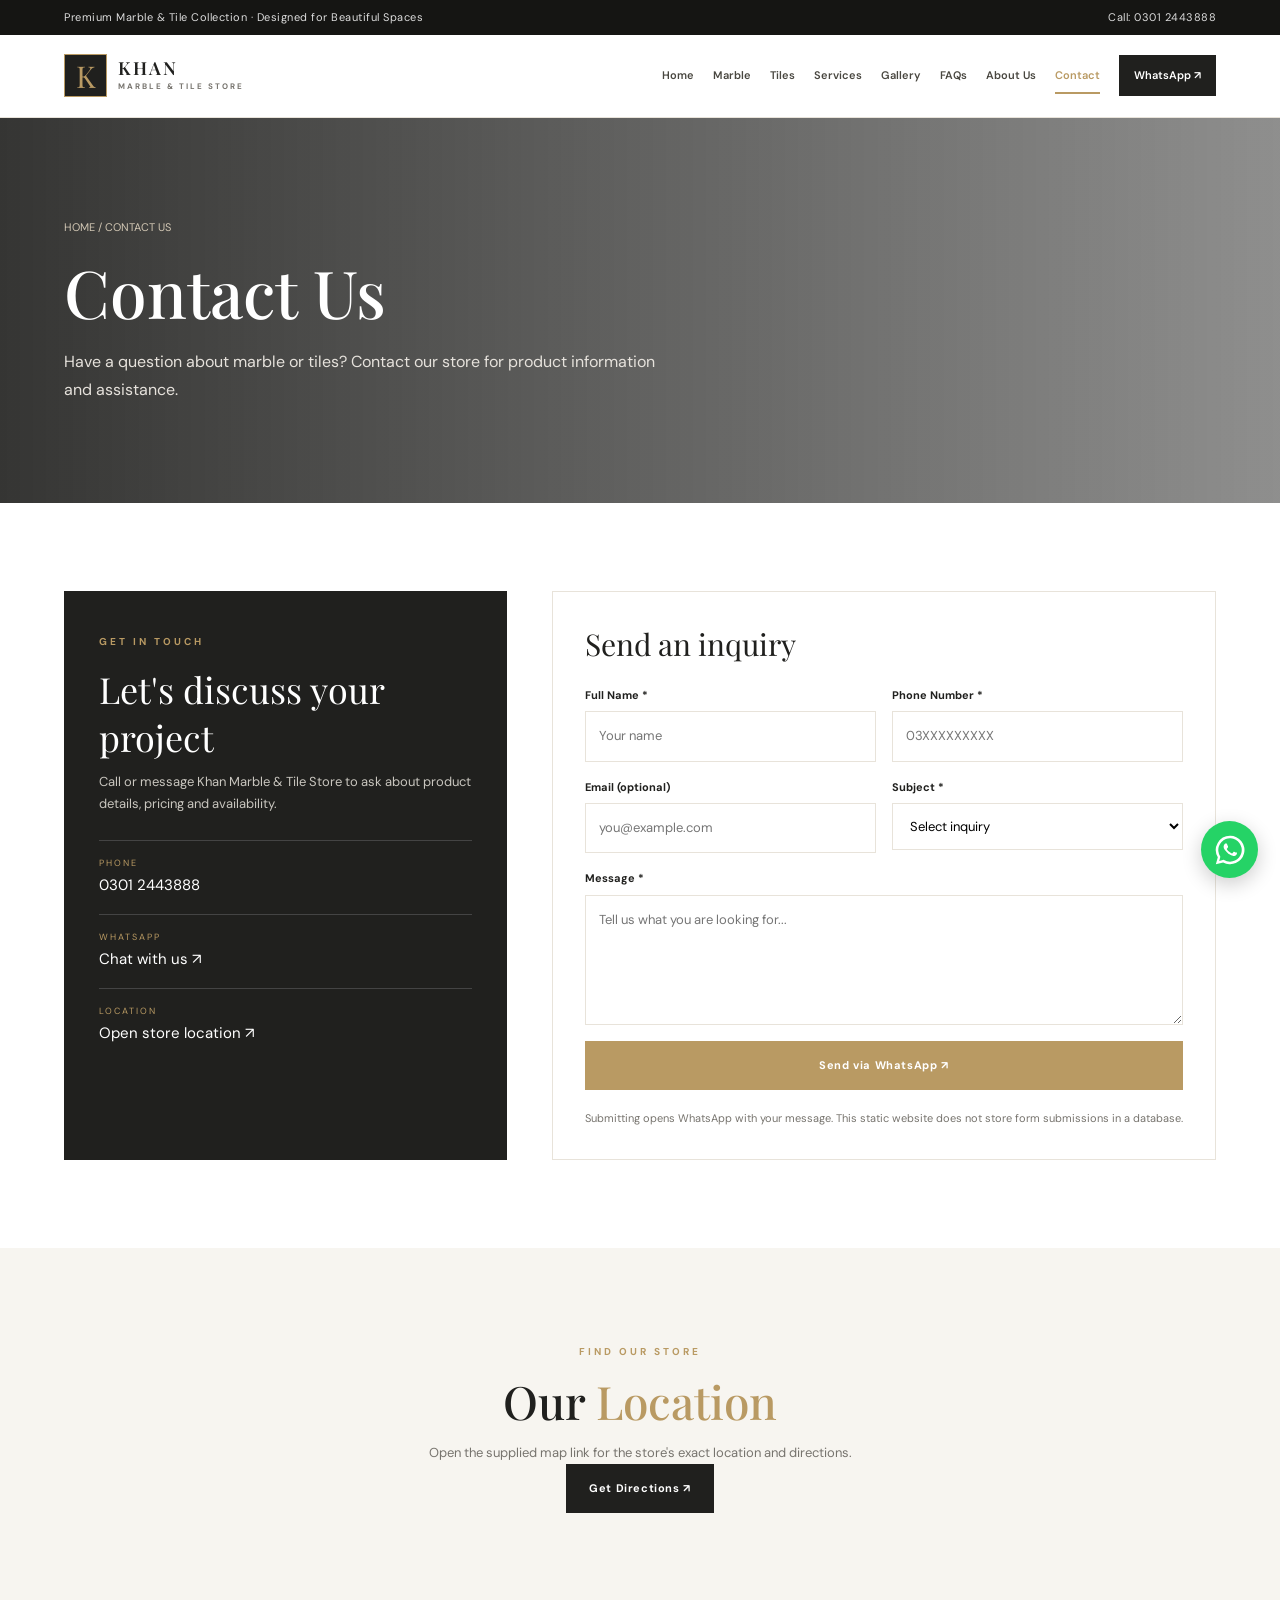
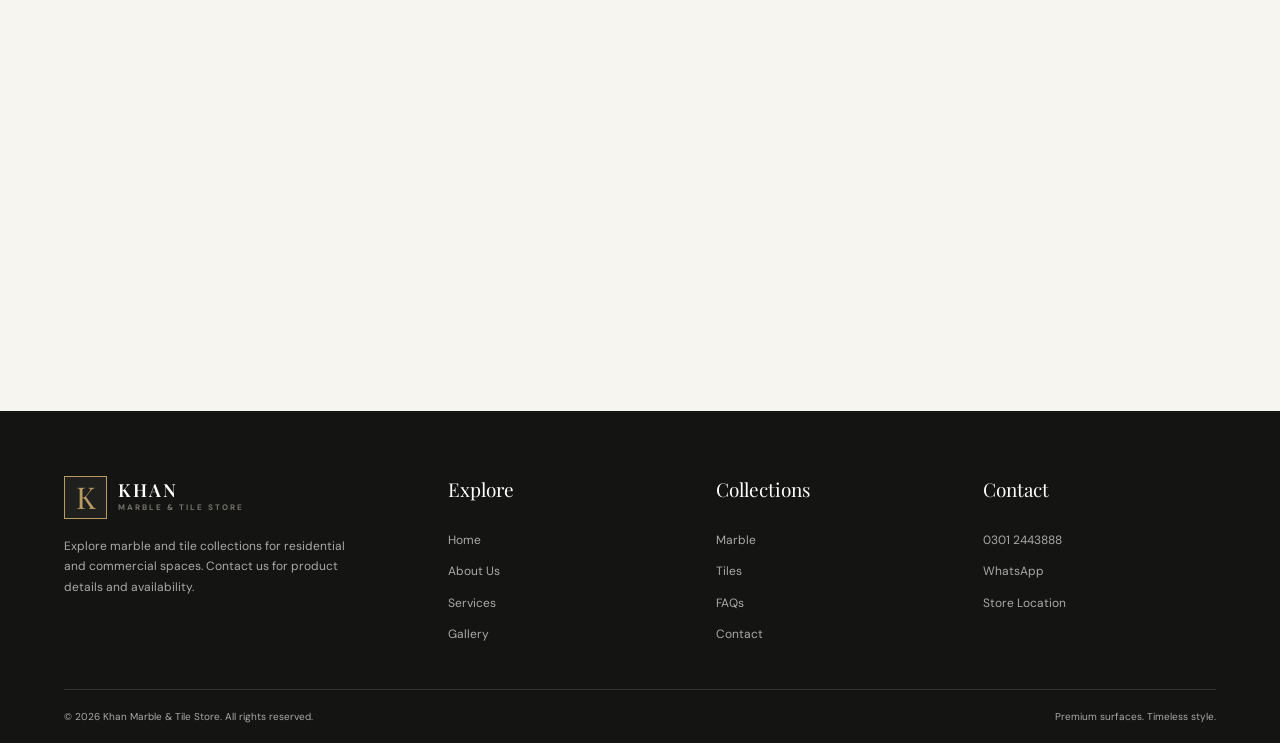
<file: KHAN-MARBLE-WEBSITE/KHAN-MARBLE-WEBSITE/pages/contact.html>
<!DOCTYPE html>
<html lang="en">
<head>
    <meta charset="UTF-8">
    <meta name="viewport" content="width=device-width, initial-scale=1.0">

    <title>Contact Us | Khan Marble & Tile Store</title>
    <meta name="description" content="Contact Khan Marble & Tile Store by phone, WhatsApp or map.">

    <link rel="preconnect" href="https://fonts.googleapis.com">
    <link rel="preconnect" href="https://fonts.gstatic.com" crossorigin>

    <link href="https://fonts.googleapis.com/css2?family=DM+Sans:wght@400;500;600;700&family=Playfair+Display:wght@400;500;600;700&display=swap" rel="stylesheet">

    <link rel="stylesheet" href="../css/style.css">
</head>

<body>

<!-- TOPBAR -->
<div class="topbar">
    <span>Premium Marble & Tile Collection · Designed for Beautiful Spaces</span>
    <a href="tel:03012443888">Call: 0301 2443888</a>
</div>

<!-- HEADER / NAVIGATION -->
<header class="site-header">
    <div class="container nav-wrap">

        <a class="brand" href="../index.html">
            <span class="brand-mark">K</span>
            <span class="brand-copy">
                <strong>KHAN</strong>
                <small>MARBLE & TILE STORE</small>
            </span>
        </a>

        <button class="menu-btn" aria-label="Toggle navigation" aria-expanded="false">☰</button>

        <nav class="nav">
            <a href="../index.html">Home</a>
            <a href="marble.html">Marble</a>
            <a href="tiles.html">Tiles</a>
            <a href="services.html">Services</a>
            <a href="gallery.html">Gallery</a>
            <a href="faqs.html">FAQs</a>
            <a href="about.html">About Us</a>
            <a class="active" href="contact.html">Contact</a>
            <a class="nav-cta" href="https://wa.me/923012443888" target="_blank" rel="noopener">WhatsApp ↗</a>
        </nav>

    </div>
</header>

<!-- PAGE HERO -->
<section class="page-hero">
    <div class="container">
        <div class="breadcrumb">HOME / CONTACT US</div>

        <h1>Contact Us</h1>

        <p>
            Have a question about marble or tiles?
            Contact our store for product information and assistance.
        </p>
    </div>
</section>

<!-- CONTACT SECTION -->
<section class="section">
    <div class="container contact-grid">

        <div class="contact-panel">

            <span class="kicker">GET IN TOUCH</span>

            <h2 style="font:36px var(--serif);margin-top:12px">
                Let's discuss your project
            </h2>

            <p>
                Call or message Khan Marble & Tile Store to ask about
                product details, pricing and availability.
            </p>

            <div class="contact-line">
                <small>PHONE</small>
                <a href="tel:03012443888">0301 2443888</a>
            </div>

            <div class="contact-line">
                <small>WHATSAPP</small>
                <a href="https://wa.me/923012443888" target="_blank" rel="noopener">
                    Chat with us ↗
                </a>
            </div>

            <div class="contact-line">
                <small>LOCATION</small>
                <a href="https://maps.app.goo.gl/QW18ZuLsCCHN7kEE7?g_st=iw" target="_blank" rel="noopener">
                    Open store location ↗
                </a>
            </div>

        </div>

        <!-- CONTACT FORM -->
        <form class="form-card" id="contactForm">

            <h2 style="font:30px var(--serif);margin-bottom:22px">
                Send an inquiry
            </h2>

            <div class="form-grid">

                <div class="field">
                    <label for="name">Full Name *</label>
                    <input id="name" name="name" required placeholder="Your name">
                </div>

                <div class="field">
                    <label for="phone">Phone Number *</label>
                    <input id="phone" name="phone" required type="tel" placeholder="03XXXXXXXXX">
                </div>

                <div class="field">
                    <label for="email">Email (optional)</label>
                    <input id="email" name="email" type="email" placeholder="you@example.com">
                </div>

                <div class="field">
                    <label for="subject">Subject *</label>

                    <select id="subject" name="subject" required>
                        <option value="">Select inquiry</option>
                        <option>Marble inquiry</option>
                        <option>Tiles inquiry</option>
                        <option>Price inquiry</option>
                        <option>Other</option>
                    </select>
                </div>

                <div class="field full">
                    <label for="message">Message *</label>

                    <textarea id="message" name="message" required placeholder="Tell us what you are looking for..."></textarea>
                </div>

                <div class="field full">

                    <button class="btn btn-gold" type="submit">
                        Send via WhatsApp ↗
                    </button>

                    <p class="notice">
                        Submitting opens WhatsApp with your message.
                        This static website does not store form submissions in a database.
                    </p>

                </div>

            </div>
        </form>

    </div>
</section>

<!-- STORE LOCATION -->
<section class="section section-soft">
    <div class="container">

        <div class="center-head">

            <span class="kicker">FIND OUR STORE</span>

            <h2>Our <span class="gold">Location</span></h2>

            <p>
                Open the supplied map link for the store's exact location and directions.
            </p>

            <a class="btn btn-dark"
               href="https://maps.app.goo.gl/QW18ZuLsCCHN7kEE7?g_st=iw"
               target="_blank"
               rel="noopener">
                Get Directions ↗
            </a>

        </div>

        <iframe
            class="map-frame"
            title="Map location"
            src="https://www.google.com/maps?q=Khan%20Marble%20Tile%20Store&output=embed"
            loading="lazy">
        </iframe>

    </div>
</section>

<!-- FOOTER -->
<footer class="footer">
    <div class="container footer-grid">

        <div>

            <a class="brand" href="../index.html">
                <span class="brand-mark">K</span>

                <span class="brand-copy">
                    <strong style="color:white">KHAN</strong>
                    <small>MARBLE & TILE STORE</small>
                </span>
            </a>

            <p>
                Explore marble and tile collections for residential and
                commercial spaces. Contact us for product details and availability.
            </p>

        </div>

        <div class="footer-col">
            <h4>Explore</h4>
            <a href="../index.html">Home</a>
            <a href="about.html">About Us</a>
            <a href="services.html">Services</a>
            <a href="gallery.html">Gallery</a>
        </div>

        <div class="footer-col">
            <h4>Collections</h4>
            <a href="marble.html">Marble</a>
            <a href="tiles.html">Tiles</a>
            <a href="faqs.html">FAQs</a>
            <a href="contact.html">Contact</a>
        </div>

        <div class="footer-col">
            <h4>Contact</h4>
            <a href="tel:03012443888">0301 2443888</a>
            <a href="https://wa.me/923012443888" target="_blank" rel="noopener">WhatsApp</a>
            <a href="https://maps.app.goo.gl/QW18ZuLsCCHN7kEE7?g_st=iw" target="_blank" rel="noopener">Store Location</a>
        </div>

    </div>

    <div class="container footer-bottom">
        <p>© <span data-year></span> Khan Marble & Tile Store. All rights reserved.</p>
        <p>Premium surfaces. Timeless style.</p>
    </div>
</footer>

<!-- FLOATING WHATSAPP -->
<a class="whatsapp"
   href="https://wa.me/923012443888?text=Hello%20Khan%20Marble%20%26%20Tile%20Store%2C%20I%20want%20to%20know%20about%20your%20collection."
   target="_blank"
   rel="noopener"
   aria-label="Chat on WhatsApp">

    <svg viewBox="0 0 32 32">
        <path d="M16 .8A15.1 15.1 0 0 0 3 23.6L.9 31.2l7.8-2A15.2 15.2 0 1 0 16 .8Zm0 27.7a12.5 12.5 0 0 1-6.4-1.8l-.5-.3-4.6 1.2 1.2-4.5-.3-.5a12.5 12.5 0 1 1 10.6 5.9Zm6.9-9.4c-.4-.2-2.1-1.1-2.4-1.2-.3-.1-.6-.2-.8.2-.2.4-.9 1.2-1.1 1.4-.2.2-.4.3-.8.1-.4-.2-1.6-.6-3-1.9-1.1-1-1.9-2.2-2.1-2.6-.2-.4 0-.6.2-.8l.6-.7c.2-.2.3-.4.4-.6.1-.2 0-.5 0-.7-.1-.2-.8-1.9-1.1-2.6-.3-.7-.6-.6-.8-.6h-.7c-.2 0-.6.1-.9.5-.3.4-1.2 1.2-1.2 2.9s1.3 3.3 1.5 3.5c.2.2 2.5 3.8 6 5.3 3.5 1.5 3.5 1 4.1 1 .6-.1 2.1-.9 2.4-1.8.3-.9.3-1.6.2-1.8-.1-.2-.3-.3-.7-.5Z"/>
    </svg>

</a>

<!-- JAVASCRIPT -->
<script src="../js/script.js"></script>

</body>
</html>
</file>
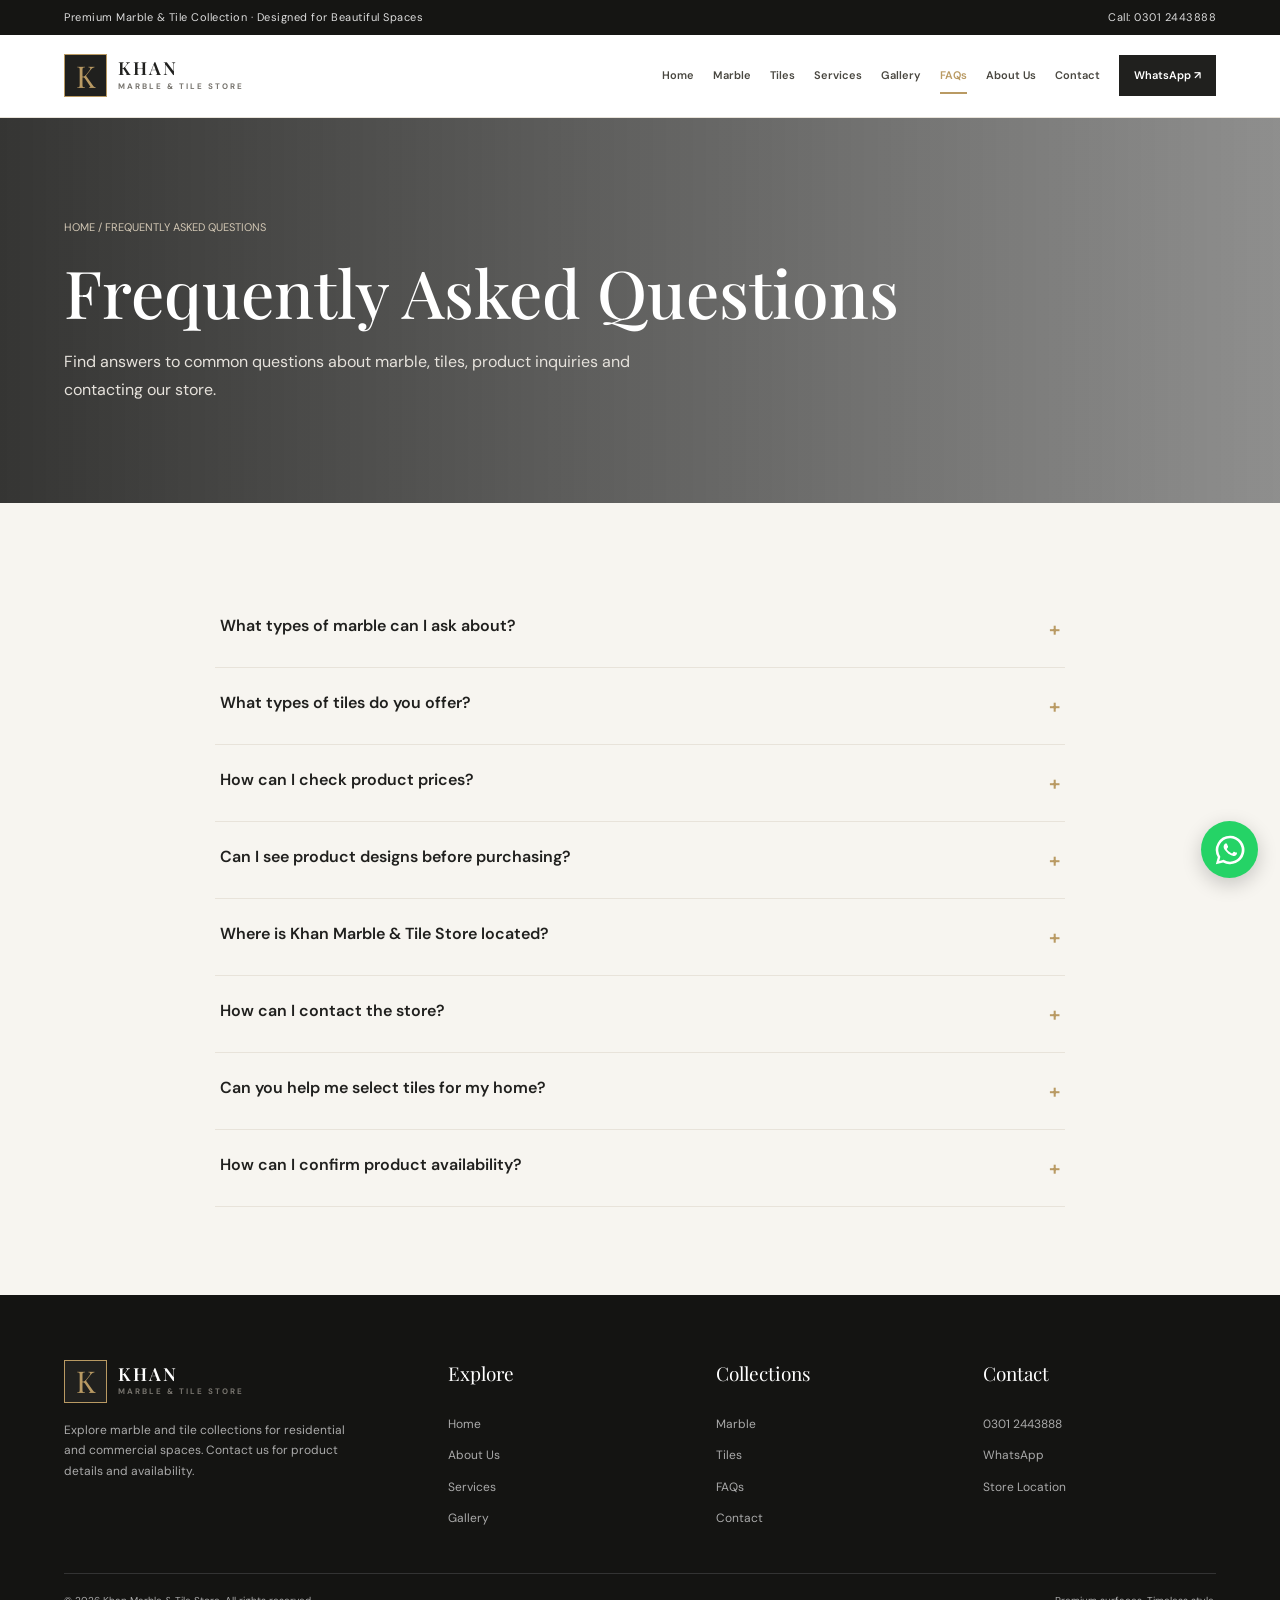
<file: KHAN-MARBLE-WEBSITE/KHAN-MARBLE-WEBSITE/pages/faqs.html>
<!DOCTYPE html>
<html lang="en">
<head>
    <meta charset="UTF-8">
    <meta name="viewport" content="width=device-width, initial-scale=1.0">

    <title>FAQs | Khan Marble & Tile Store</title>
    <meta name="description" content="Frequently asked questions about Khan Marble & Tile Store.">

    <link rel="preconnect" href="https://fonts.googleapis.com">
    <link rel="preconnect" href="https://fonts.gstatic.com" crossorigin>

    <link href="https://fonts.googleapis.com/css2?family=DM+Sans:wght@400;500;600;700&family=Playfair+Display:wght@400;500;600;700&display=swap" rel="stylesheet">

    <link rel="stylesheet" href="../css/style.css">
</head>

<body>

<!-- TOPBAR -->
<div class="topbar">
    <span>Premium Marble & Tile Collection · Designed for Beautiful Spaces</span>
    <a href="tel:03012443888">Call: 0301 2443888</a>
</div>

<!-- HEADER / NAVIGATION -->
<header class="site-header">
    <div class="container nav-wrap">

        <a class="brand" href="../index.html">
            <span class="brand-mark">K</span>
            <span class="brand-copy">
                <strong>KHAN</strong>
                <small>MARBLE & TILE STORE</small>
            </span>
        </a>

        <button class="menu-btn" aria-label="Toggle navigation" aria-expanded="false">☰</button>

        <nav class="nav">
            <a href="../index.html">Home</a>
            <a href="marble.html">Marble</a>
            <a href="tiles.html">Tiles</a>
            <a href="services.html">Services</a>
            <a href="gallery.html">Gallery</a>
            <a class="active" href="faqs.html">FAQs</a>
            <a href="about.html">About Us</a>
            <a href="contact.html">Contact</a>
            <a class="nav-cta" href="https://wa.me/923012443888" target="_blank" rel="noopener">WhatsApp ↗</a>
        </nav>

    </div>
</header>

<!-- PAGE HERO -->
<section class="page-hero">
    <div class="container">
        <div class="breadcrumb">HOME / FREQUENTLY ASKED QUESTIONS</div>

        <h1>Frequently Asked Questions</h1>

        <p>
            Find answers to common questions about marble, tiles,
            product inquiries and contacting our store.
        </p>
    </div>
</section>

<!-- FAQ SECTION -->
<section class="section section-soft">
    <div class="container">

        <div class="faq-list">

            <div class="faq-item">
                <button class="faq-question" aria-expanded="false">
                    What types of marble can I ask about?
                    <span>+</span>
                </button>
                <div class="faq-answer">
                    You can contact the store to ask about available marble colours, patterns, finishes and sizes.
                </div>
            </div>

            <div class="faq-item">
                <button class="faq-question" aria-expanded="false">
                    What types of tiles do you offer?
                    <span>+</span>
                </button>
                <div class="faq-answer">
                    Ask the store about current floor, wall, bathroom, kitchen, porcelain and ceramic tile options.
                </div>
            </div>

            <div class="faq-item">
                <button class="faq-question" aria-expanded="false">
                    How can I check product prices?
                    <span>+</span>
                </button>
                <div class="faq-answer">
                    Call or WhatsApp the store with the product name or a reference image to request current pricing.
                </div>
            </div>

            <div class="faq-item">
                <button class="faq-question" aria-expanded="false">
                    Can I see product designs before purchasing?
                    <span>+</span>
                </button>
                <div class="faq-answer">
                    Contact the store to ask about available samples, photographs or showroom viewing options.
                </div>
            </div>

            <div class="faq-item">
                <button class="faq-question" aria-expanded="false">
                    Where is Khan Marble & Tile Store located?
                    <span>+</span>
                </button>
                <div class="faq-answer">
                    Use the Store Location link on this website to open the supplied Google Maps location.
                </div>
            </div>

            <div class="faq-item">
                <button class="faq-question" aria-expanded="false">
                    How can I contact the store?
                    <span>+</span>
                </button>
                <div class="faq-answer">
                    Call 0301 2443888 or use the WhatsApp button available on every page.
                </div>
            </div>

            <div class="faq-item">
                <button class="faq-question" aria-expanded="false">
                    Can you help me select tiles for my home?
                    <span>+</span>
                </button>
                <div class="faq-answer">
                    Contact the store and share details about the space, preferred style and approximate requirements.
                </div>
            </div>

            <div class="faq-item">
                <button class="faq-question" aria-expanded="false">
                    How can I confirm product availability?
                    <span>+</span>
                </button>
                <div class="faq-answer">
                    Send a WhatsApp inquiry with the product name or reference image. Availability should be confirmed directly.
                </div>
            </div>

        </div>

    </div>
</section>

<!-- FOOTER -->
<footer class="footer">
    <div class="container footer-grid">

        <div>
            <a class="brand" href="../index.html">
                <span class="brand-mark">K</span>
                <span class="brand-copy">
                    <strong style="color:white">KHAN</strong>
                    <small>MARBLE & TILE STORE</small>
                </span>
            </a>

            <p>
                Explore marble and tile collections for residential and
                commercial spaces. Contact us for product details and availability.
            </p>
        </div>

        <div class="footer-col">
            <h4>Explore</h4>
            <a href="../index.html">Home</a>
            <a href="about.html">About Us</a>
            <a href="services.html">Services</a>
            <a href="gallery.html">Gallery</a>
        </div>

        <div class="footer-col">
            <h4>Collections</h4>
            <a href="marble.html">Marble</a>
            <a href="tiles.html">Tiles</a>
            <a href="faqs.html">FAQs</a>
            <a href="contact.html">Contact</a>
        </div>

        <div class="footer-col">
            <h4>Contact</h4>
            <a href="tel:03012443888">0301 2443888</a>
            <a href="https://wa.me/923012443888" target="_blank" rel="noopener">WhatsApp</a>
            <a href="https://maps.app.goo.gl/QW18ZuLsCCHN7kEE7?g_st=iw" target="_blank" rel="noopener">Store Location</a>
        </div>

    </div>

    <div class="container footer-bottom">
        <p>© <span data-year></span> Khan Marble & Tile Store. All rights reserved.</p>
        <p>Premium surfaces. Timeless style.</p>
    </div>
</footer>

<!-- FLOATING WHATSAPP -->
<a class="whatsapp"
   href="https://wa.me/923012443888?text=Hello%20Khan%20Marble%20%26%20Tile%20Store%2C%20I%20want%20to%20know%20about%20your%20collection."
   target="_blank"
   rel="noopener"
   aria-label="Chat on WhatsApp">

    <svg viewBox="0 0 32 32">
        <path d="M16 .8A15.1 15.1 0 0 0 3 23.6L.9 31.2l7.8-2A15.2 15.2 0 1 0 16 .8Zm0 27.7a12.5 12.5 0 0 1-6.4-1.8l-.5-.3-4.6 1.2 1.2-4.5-.3-.5a12.5 12.5 0 1 1 10.6 5.9Zm6.9-9.4c-.4-.2-2.1-1.1-2.4-1.2-.3-.1-.6-.2-.8.2-.2.4-.9 1.2-1.1 1.4-.2.2-.4.3-.8.1-.4-.2-1.6-.6-3-1.9-1.1-1-1.9-2.2-2.1-2.6-.2-.4 0-.6.2-.8l.6-.7c.2-.2.3-.4.4-.6.1-.2 0-.5 0-.7-.1-.2-.8-1.9-1.1-2.6-.3-.7-.6-.6-.8-.6h-.7c-.2 0-.6.1-.9.5-.3.4-1.2 1.2-1.2 2.9s1.3 3.3 1.5 3.5c.2.2 2.5 3.8 6 5.3 3.5 1.5 3.5 1 4.1 1 .6-.1 2.1-.9 2.4-1.8.3-.9.3-1.6.2-1.8-.1-.2-.3-.3-.7-.5Z"/>
    </svg>
</a>

<!-- JAVASCRIPT -->
<script src="../js/script.js"></script>

</body>
</html>
</file>
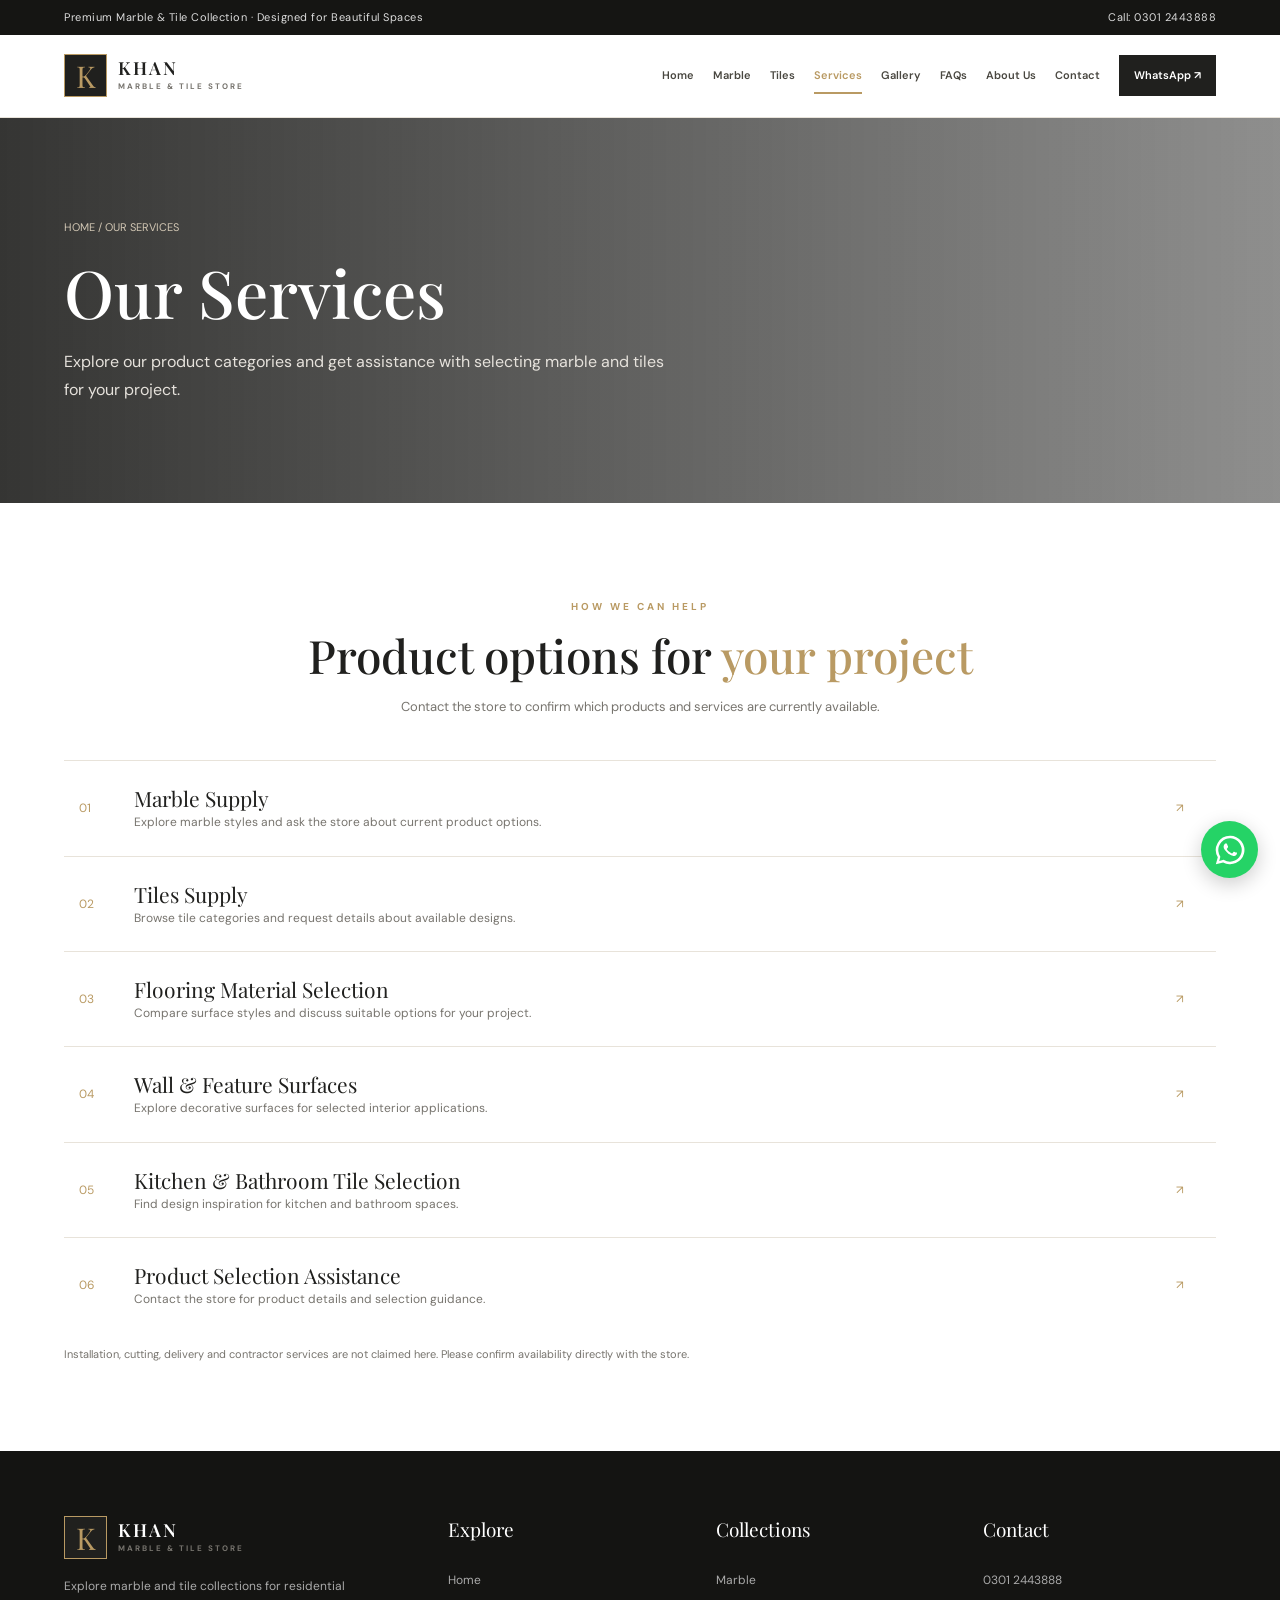
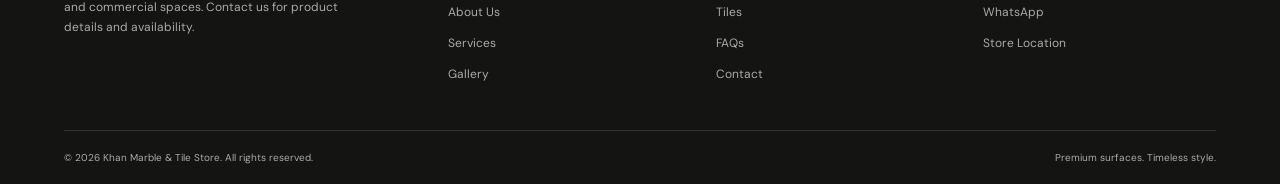
<file: KHAN-MARBLE-WEBSITE/KHAN-MARBLE-WEBSITE/pages/services.html>
<!DOCTYPE html>
<html lang="en">
<head>
<meta charset="UTF-8">
<meta name="viewport" content="width=device-width, initial-scale=1.0">
<title>Our Services | Khan Marble & Tile Store</title>
<meta name="description" content="Marble and tile product information and selection assistance.">

<link rel="preconnect" href="https://fonts.googleapis.com">
<link rel="preconnect" href="https://fonts.gstatic.com" crossorigin>
<link href="https://fonts.googleapis.com/css2?family=DM+Sans:wght@400;500;600;700&family=Playfair+Display:wght@400;500;600;700&display=swap" rel="stylesheet">

<link rel="stylesheet" href="../css/style.css">
</head>
<body>

<div class="topbar">
<span>Premium Marble & Tile Collection · Designed for Beautiful Spaces</span>
<a href="tel:03012443888">Call: 0301 2443888</a>
</div>

<header class="site-header">
<div class="container nav-wrap">

<a class="brand" href="../index.html">
<span class="brand-mark">K</span>
<span class="brand-copy">
<strong>KHAN</strong>
<small>MARBLE & TILE STORE</small>
</span>
</a>

<button class="menu-btn" aria-label="Toggle navigation" aria-expanded="false">☰</button>

<nav class="nav">
<a href="../index.html">Home</a>
<a href="marble.html">Marble</a>
<a href="tiles.html">Tiles</a>
<a href="services.html" class="active">Services</a>
<a href="gallery.html">Gallery</a>
<a href="faqs.html">FAQs</a>
<a href="about.html">About Us</a>
<a href="contact.html">Contact</a>
<a class="nav-cta" href="https://wa.me/923012443888" target="_blank" rel="noopener">WhatsApp ↗</a>
</nav>

</div>
</header>

<section class="page-hero">
<div class="container">
<div class="breadcrumb">HOME / OUR SERVICES</div>
<h1>Our Services</h1>
<p>Explore our product categories and get assistance with selecting marble and tiles for your project.</p>
</div>
</section>

<section class="section">
<div class="container">

<div class="center-head">
<span class="kicker">HOW WE CAN HELP</span>
<h2>Product options for <span class="gold">your project</span></h2>
<p>Contact the store to confirm which products and services are currently available.</p>
</div>

<div class="service-row">
<span>01</span>
<div>
<h3>Marble Supply</h3>
<p>Explore marble styles and ask the store about current product options.</p>
</div>
<span>↗</span>
</div>

<div class="service-row">
<span>02</span>
<div>
<h3>Tiles Supply</h3>
<p>Browse tile categories and request details about available designs.</p>
</div>
<span>↗</span>
</div>

<div class="service-row">
<span>03</span>
<div>
<h3>Flooring Material Selection</h3>
<p>Compare surface styles and discuss suitable options for your project.</p>
</div>
<span>↗</span>
</div>

<div class="service-row">
<span>04</span>
<div>
<h3>Wall & Feature Surfaces</h3>
<p>Explore decorative surfaces for selected interior applications.</p>
</div>
<span>↗</span>
</div>

<div class="service-row">
<span>05</span>
<div>
<h3>Kitchen & Bathroom Tile Selection</h3>
<p>Find design inspiration for kitchen and bathroom spaces.</p>
</div>
<span>↗</span>
</div>

<div class="service-row">
<span>06</span>
<div>
<h3>Product Selection Assistance</h3>
<p>Contact the store for product details and selection guidance.</p>
</div>
<span>↗</span>
</div>

<p class="notice">Installation, cutting, delivery and contractor services are not claimed here. Please confirm availability directly with the store.</p>

</div>
</section>

<footer class="footer">
<div class="container footer-grid">

<div>
<a class="brand" href="../index.html">
<span class="brand-mark">K</span>
<span class="brand-copy">
<strong style="color:white">KHAN</strong>
<small>MARBLE & TILE STORE</small>
</span>
</a>
<p>Explore marble and tile collections for residential and commercial spaces. Contact us for product details and availability.</p>
</div>

<div class="footer-col">
<h4>Explore</h4>
<a href="../index.html">Home</a>
<a href="about.html">About Us</a>
<a href="services.html">Services</a>
<a href="gallery.html">Gallery</a>
</div>

<div class="footer-col">
<h4>Collections</h4>
<a href="marble.html">Marble</a>
<a href="tiles.html">Tiles</a>
<a href="faqs.html">FAQs</a>
<a href="contact.html">Contact</a>
</div>

<div class="footer-col">
<h4>Contact</h4>
<a href="tel:03012443888">0301 2443888</a>
<a href="https://wa.me/923012443888" target="_blank" rel="noopener">WhatsApp</a>
<a href="https://maps.app.goo.gl/QW18ZuLsCCHN7kEE7?g_st=iw" target="_blank" rel="noopener">Store Location</a>
</div>

</div>

<div class="container footer-bottom">
<p>© <span data-year></span> Khan Marble & Tile Store. All rights reserved.</p>
<p>Premium surfaces. Timeless style.</p>
</div>
</footer>

<a class="whatsapp" href="https://wa.me/923012443888?text=Hello%20Khan%20Marble%20%26%20Tile%20Store%2C%20I%20want%20to%20know%20about%20your%20collection." target="_blank" rel="noopener" aria-label="Chat on WhatsApp">
<svg viewBox="0 0 32 32">
<path d="M16 .8A15.1 15.1 0 0 0 3 23.6L.9 31.2l7.8-2A15.2 15.2 0 1 0 16 .8Zm0 27.7a12.5 12.5 0 0 1-6.4-1.8l-.5-.3-4.6 1.2 1.2-4.5-.3-.5a12.5 12.5 0 1 1 10.6 5.9Zm6.9-9.4c-.4-.2-2.1-1.1-2.4-1.2-.3-.1-.6-.2-.8.2-.2.4-.9 1.2-1.1 1.4-.2.2-.4.3-.8.1-.4-.2-1.6-.6-3-1.9-1.1-1-1.9-2.2-2.1-2.6-.2-.4 0-.6.2-.8l.6-.7c.2-.2.3-.4.4-.6.1-.2 0-.5 0-.7-.1-.2-.8-1.9-1.1-2.6-.3-.7-.6-.6-.8-.6h-.7c-.2 0-.6.1-.9.5-.3.4-1.2 1.2-1.2 2.9s1.3 3.3 1.5 3.5c.2.2 2.5 3.8 6 5.3 3.5 1.5 3.5 1 4.1 1 .6-.1 2.1-.9 2.4-1.8.3-.9.3-1.6.2-1.8-.1-.2-.3-.3-.7-.5Z"/>
</svg>
</a>

<script src="../js/script.js"></script>
</body>
</html>
</file>
<file: KHAN-MARBLE-WEBSITE/KHAN-MARBLE-WEBSITE/css/style.css>
:root{--ink:#20201e;--dark:#151513;--ivory:#f7f5f0;--paper:#fff;--gold:#b99a63;--muted:#77746e;--line:#e8e3da;--serif:'Playfair Display',Georgia,serif;--sans:'DM Sans',Arial,sans-serif}
*{box-sizing:border-box;margin:0;padding:0}html{scroll-behavior:smooth}body{font-family:var(--sans);color:var(--ink);background:var(--paper);line-height:1.7}a{color:inherit;text-decoration:none}img{display:block;max-width:100%;width:100%;object-fit:cover}button,input,textarea,select{font:inherit}.container{width:min(1180px,90%);margin:auto}.topbar{background:var(--dark);color:#ddd;display:flex;justify-content:space-between;gap:15px;padding:8px 5%;font-size:11px;letter-spacing:.5px}.topbar a:hover{color:var(--gold)}.site-header{position:sticky;top:0;z-index:50;background:#fffF;backdrop-filter:blur(12px);border-bottom:1px solid var(--line)}.nav-wrap{min-height:82px;display:flex;align-items:center;justify-content:space-between;gap:24px}.brand{display:flex;align-items:center;gap:11px;flex-shrink:0}.brand-mark{width:43px;height:43px;display:grid;place-items:center;background:var(--ink);border:1px solid var(--gold);color:var(--gold);font:30px var(--serif)}.brand-copy strong{display:block;font:600 18px var(--serif);letter-spacing:2px;line-height:1.2}.brand-copy small{display:block;font-size:8px;letter-spacing:2px;color:var(--muted);font-weight:700}.nav{display:flex;align-items:center;gap:19px}.nav a{font-size:11px;font-weight:600;color:#494740;position:relative}.nav a:hover,.nav a.active{color:var(--gold)}.nav a.active:after{content:"";position:absolute;left:0;right:0;bottom:-9px;height:2px;background:var(--gold)}.nav .nav-cta{padding:11px 15px;background:var(--ink);color:#fff}.nav .nav-cta:hover{background:var(--gold);color:#fff}.menu-btn{display:none;border:0;background:none;font-size:27px;cursor:pointer}.hero{min-height:650px;display:flex;align-items:center;position:relative;color:white;background:linear-gradient(90deg,rgba(15,15,14,.88),rgba(15,15,14,.42)),url('https://images.unsplash.com/photo-1600210492486-724fe5c67fb0?auto=format&fit=crop&w=2000&q=85') center/cover}.hero-inner{padding:90px 0;position:relative}.eyebrow,.kicker{color:var(--gold);font-size:10px;font-weight:700;letter-spacing:3px;text-transform:uppercase}.hero h1{font:500 clamp(46px,7vw,82px)/1.12 var(--serif);max-width:760px;margin:22px 0}.hero h1 em{color:#d0b17a}.hero p{max-width:560px;color:#e4e1db;font-size:15px}.actions{display:flex;flex-wrap:wrap;gap:13px;margin-top:30px}.btn{display:inline-flex;align-items:center;justify-content:center;gap:12px;padding:14px 22px;font-size:11px;font-weight:700;letter-spacing:.6px;border:1px solid transparent;transition:.25s}.btn-gold{background:var(--gold);color:#fff}.btn-gold:hover{background:#9e804c;transform:translateY(-2px)}.btn-outline{border-color:#ddd;color:#fff}.btn-outline:hover{background:#fff;color:var(--ink)}.btn-dark{background:var(--ink);color:white}.btn-dark:hover{background:var(--gold)}.section{padding:88px 0}.section-soft{background:var(--ivory)}.section-head{display:flex;justify-content:space-between;align-items:end;gap:25px;margin-bottom:38px}.section-head h2,.center-head h2,.content h2{font:500 clamp(31px,4vw,46px)/1.2 var(--serif);margin-top:10px}.section-head p{max-width:360px;color:var(--muted);font-size:13px}.center-head{text-align:center;max-width:690px;margin:0 auto 42px}.center-head p{color:var(--muted);font-size:13px;margin-top:13px}.gold{color:var(--gold)}.intro-grid{display:grid;grid-template-columns:1fr 1fr;gap:70px;align-items:center}.intro-photo{position:relative;padding:0 22px 22px 0}.intro-photo:after{content:"";position:absolute;right:0;top:22px;width:75%;height:90%;border:1px solid var(--gold);z-index:0}.intro-photo img{height:470px;position:relative;z-index:1}.content p{font-size:14px;color:var(--muted);margin-top:17px}.text-link{display:inline-block;margin-top:23px;padding-bottom:6px;border-bottom:1px solid var(--gold);font-size:12px;font-weight:700}.grid-2,.grid-3,.grid-4{display:grid;gap:22px}.grid-2{grid-template-columns:repeat(2,1fr)}.grid-3{grid-template-columns:repeat(3,1fr)}.grid-4{grid-template-columns:repeat(4,1fr)}.image-card{position:relative;min-height:390px;overflow:hidden;color:#fff;background:#333}.image-card img{position:absolute;inset:0;height:100%;transition:.6s}.image-card:after{content:"";position:absolute;inset:0;background:linear-gradient(0deg,rgba(0,0,0,.82),transparent 75%)}.image-card:hover img{transform:scale(1.06)}.image-card .card-copy{position:absolute;z-index:1;left:25px;right:20px;bottom:25px}.card-copy small{color:#d8b77d;letter-spacing:2px;font-size:9px}.card-copy h3{font:27px var(--serif);margin:7px 0}.card-copy p{color:#eee;font-size:12px}.card-copy a{display:inline-block;margin-top:14px;font-size:11px;border-bottom:1px solid var(--gold);padding-bottom:5px}.feature{padding:28px;border:1px solid var(--line);background:#fff}.feature .symbol{font:30px var(--serif);color:var(--gold)}.feature h3{font:21px var(--serif);margin:12px 0 7px}.feature p{font-size:12px;color:var(--muted)}.service-row{display:grid;grid-template-columns:55px 1fr 25px;align-items:center;padding:23px 15px;border-top:1px solid var(--line);transition:.2s}.service-row:last-child{border-bottom:1px solid var(--line)}.service-row:hover{background:#fff;padding-left:25px}.service-row span{color:var(--gold);font-size:12px}.service-row h3{font:21px var(--serif)}.service-row p{font-size:12px;color:var(--muted)}.gallery-grid{display:grid;grid-template-columns:repeat(4,1fr);gap:12px}.gallery-grid img{height:230px;cursor:pointer;transition:.25s}.gallery-grid img:hover{filter:brightness(.85)}.page-hero{padding:100px 0;background:linear-gradient(90deg,rgba(20,20,18,.86),rgba(20,20,18,.48)),url('https://images.unsplash.com/photo-1600607687939-ce8a6c25118c?auto=format&fit=crop&w=1800&q=85') center/cover;color:white}.page-hero h1{font:500 clamp(40px,6vw,66px) var(--serif);margin:12px 0}.page-hero p{color:#e6e2dc;max-width:620px}.breadcrumb{font-size:11px;color:#d2c7b4}.product-card{border:1px solid var(--line);background:white}.product-card img{height:245px}.product-info{padding:19px}.product-info small{color:var(--gold);font-size:9px;letter-spacing:2px;text-transform:uppercase}.product-info h3{font:22px var(--serif);margin:5px 0}.product-info p{font-size:12px;color:var(--muted);min-height:42px}.product-info a{display:inline-block;margin-top:12px;font-size:11px;font-weight:700;color:var(--gold)}.faq-list{max-width:850px;margin:auto}.faq-item{border-bottom:1px solid var(--line)}.faq-question{width:100%;display:flex;justify-content:space-between;gap:20px;text-align:left;padding:21px 5px;border:0;background:none;font-weight:600;cursor:pointer;color:var(--ink)}.faq-question span{color:var(--gold);font-size:20px}.faq-answer{display:none;padding:0 35px 20px 5px;color:var(--muted);font-size:13px}.faq-item.open .faq-answer{display:block}.contact-grid{display:grid;grid-template-columns:.8fr 1.2fr;gap:45px}.contact-panel{background:var(--ink);color:#fff;padding:35px}.contact-panel p{color:#c9c6bf;font-size:13px;margin:10px 0 25px}.contact-line{padding:15px 0;border-top:1px solid #444}.contact-line small{display:block;color:var(--gold);letter-spacing:2px;font-size:9px}.contact-line a{font-size:15px}.form-card{padding:32px;border:1px solid var(--line)}.form-grid{display:grid;grid-template-columns:1fr 1fr;gap:16px}.field{display:flex;flex-direction:column;gap:7px}.field.full{grid-column:1/-1}.field label{font-size:11px;font-weight:700}.field input,.field textarea,.field select{border:1px solid var(--line);padding:13px;background:#fff;outline:none;font-size:13px}.field input:focus,.field textarea:focus,.field select:focus{border-color:var(--gold)}.field textarea{min-height:130px;resize:vertical}.map-frame{width:100%;height:360px;border:0}.cta{background:var(--dark);color:#fff;text-align:center;padding:75px 20px}.cta h2{font:40px var(--serif)}.cta p{color:#ccc;margin:12px auto 25px;max-width:580px;font-size:13px}.footer{background:#141412;color:#fff;padding:65px 0 0}.footer-grid{display:grid;grid-template-columns:1.5fr 1fr 1fr 1fr;gap:35px;padding-bottom:45px}.footer p{color:#aaa;font-size:12px;margin-top:17px;max-width:290px}.footer h4{font:19px var(--serif);margin-bottom:17px}.footer-col{display:flex;flex-direction:column;gap:11px}.footer-col a{font-size:12px;color:#aaa}.footer-col a:hover{color:var(--gold)}.footer-bottom{border-top:1px solid #333;padding:18px 0;display:flex;justify-content:space-between;gap:15px}.footer-bottom p{margin:0;font-size:10px}.whatsapp{position:fixed;right:22px;bottom:22px;z-index:70;width:57px;height:57px;border-radius:50%;display:grid;place-items:center;background:#25d366;color:#fff;box-shadow:0 6px 20px #0003;transition:.2s}.whatsapp:hover{transform:scale(1.08)}.whatsapp svg{width:30px;height:30px;fill:currentColor}.notice{font-size:11px;color:var(--muted);margin-top:12px}.modal{display:none;position:fixed;inset:0;background:#000d;z-index:100;align-items:center;justify-content:center;padding:25px}.modal img{max-width:900px;max-height:85vh;width:auto}.modal.show{display:flex}.modal button{position:absolute;top:20px;right:25px;color:#fff;background:none;border:0;font-size:35px;cursor:pointer}
@media(max-width:1000px){.nav{gap:11px}.nav a{font-size:10px}.grid-4{grid-template-columns:repeat(2,1fr)}.footer-grid{grid-template-columns:repeat(2,1fr)}}
@media(max-width:800px){.menu-btn{display:block}.nav{display:none;position:absolute;top:100%;left:0;right:0;background:#fff;padding:22px 5%;box-shadow:0 12px 20px #0001;align-items:flex-start;flex-direction:column}.nav.open{display:flex}.nav a{font-size:13px}.nav a.active:after{display:none}.hero{min-height:590px}.intro-grid,.contact-grid{grid-template-columns:1fr;gap:38px}.intro-photo img{height:350px}.grid-3{grid-template-columns:repeat(2,1fr)}.section-head{display:block}.section-head p{margin-top:14px}.gallery-grid{grid-template-columns:repeat(2,1fr)}.gallery-grid img{height:190px}}
@media(max-width:560px){.topbar{justify-content:center;text-align:center}.topbar a{display:none}.nav-wrap{min-height:72px}.hero{min-height:560px}.hero-inner{padding:70px 0}.hero p{font-size:13px}.section{padding:65px 0}.grid-2,.grid-3,.grid-4{grid-template-columns:1fr}.image-card{min-height:340px}.feature{padding:23px}.gallery-grid img{height:155px}.form-grid{grid-template-columns:1fr}.field.full{grid-column:auto}.form-card{padding:22px}.footer-grid{grid-template-columns:1fr 1fr;gap:28px 18px}.footer-grid>div:first-child{grid-column:1/-1}.footer-bottom{flex-direction:column}.page-hero{padding:75px 0}.contact-panel{padding:25px}.whatsapp{width:52px;height:52px;right:15px;bottom:15px}}
</file>
